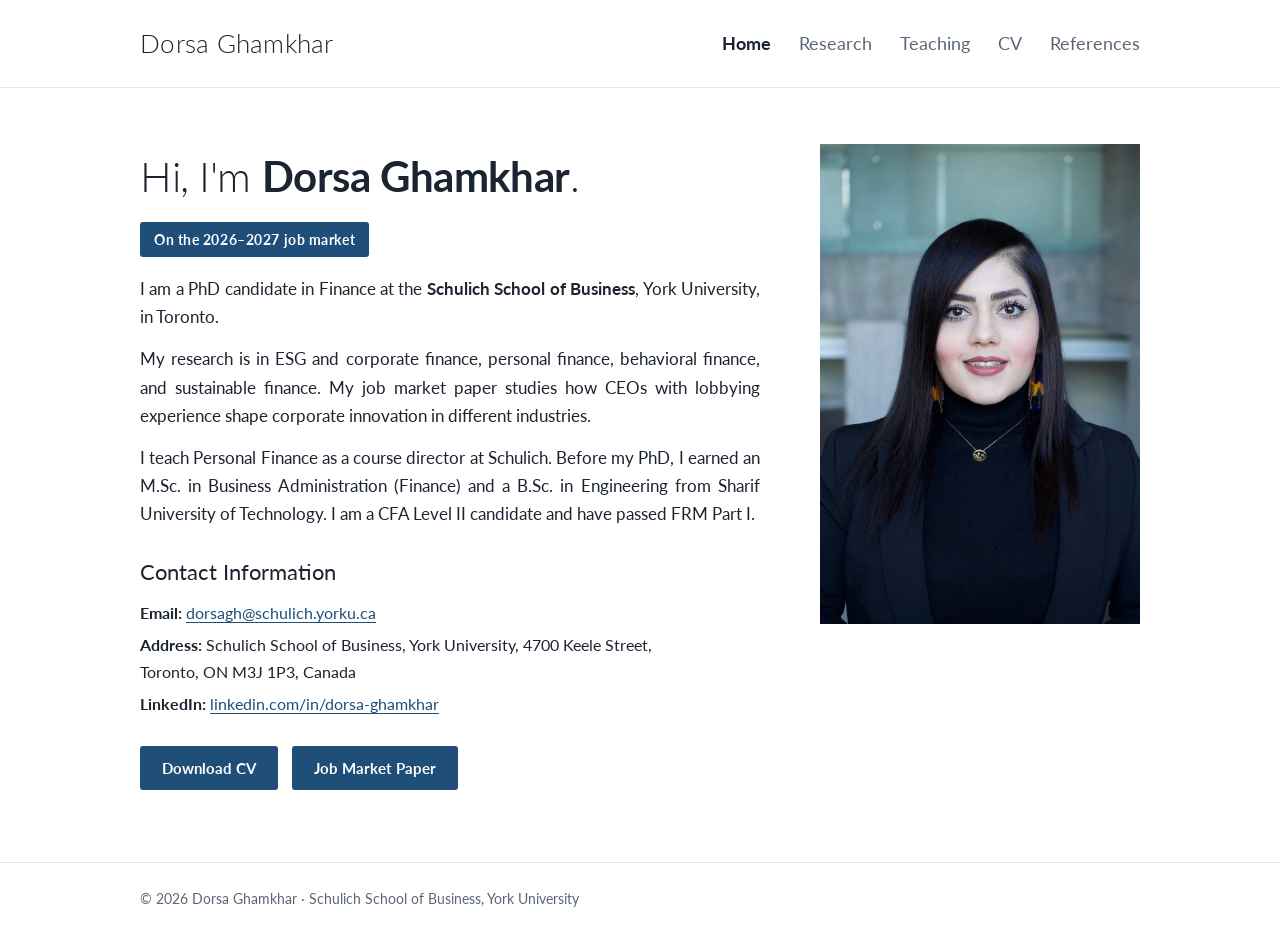
<file: index.html>
<!doctype html><html lang="en"><head><meta charset="utf-8"><meta name="viewport" content="width=device-width, initial-scale=1"><title>Dorsa Ghamkhar</title><script async src="https://www.googletagmanager.com/gtag/js?id=G-PH4JMEP3EX"></script><script>window.dataLayer=window.dataLayer||[];function gtag(){dataLayer.push(arguments);}gtag('js',new Date());gtag('config','G-PH4JMEP3EX');</script><meta name="description" content="Dorsa Ghamkhar, PhD candidate in Finance at the Schulich School of Business, York University, on the 2026-2027 academic job market."><link rel="preconnect" href="https://fonts.googleapis.com"><link rel="preconnect" href="https://fonts.gstatic.com" crossorigin><link rel="stylesheet" href="https://fonts.googleapis.com/css2?family=Lato:wght@300;400;700&display=swap"><link rel="stylesheet" href="style.css"><meta property="og:image" content="https://dorsaghamkhar.com/files/dorsa-ghamkhar.jpg">
<meta property="og:title" content="Dorsa Ghamkhar">
<script type="application/ld+json">
{
  "@context": "https://schema.org",
  "@type": "Person",
  "name": "Dorsa Ghamkhar",
  "url": "https://dorsaghamkhar.com/",
  "image": "https://dorsaghamkhar.com/files/dorsa-ghamkhar.jpg",
  "jobTitle": "PhD Candidate in Finance",
  "affiliation": {
    "@type": "CollegeOrUniversity",
    "name": "Schulich School of Business, York University",
    "url": "https://schulich.yorku.ca/"
  },
  "alumniOf": {
    "@type": "CollegeOrUniversity",
    "name": "Sharif University of Technology"
  },
  "email": "mailto:dorsagh@schulich.yorku.ca",
  "knowsAbout": [
    "ESG and corporate finance",
    "Personal finance",
    "Behavioral finance",
    "Sustainable finance"
  ],
  "sameAs": [
    "https://www.linkedin.com/in/dorsa-ghamkhar"
  ]
}
</script>
</head><body><header><div class="inner"><a class="brand" href="index.html">Dorsa Ghamkhar</a>
<nav aria-label="Main"><ul><li><a href="index.html" aria-current="page">Home</a></li><li><a href="research.html">Research</a></li><li><a href="teaching.html">Teaching</a></li><li><a href="files/%20Ghamkhar%20CV.pdf">CV</a></li><li><a href="references.html">References</a></li></ul></nav></div></header><main><div class="inner"><section class="hero">
  <div class="hero-text">
    <h1>Hi, I'm <b>Dorsa Ghamkhar</b>.</h1>
    <span class="market">On the 2026–2027 job market</span>
    <p>I am a PhD candidate in Finance at the <b>Schulich School of Business</b>, York University, in Toronto.</p>
    <p>My research is in ESG and corporate finance, personal finance, behavioral finance, and sustainable finance. My job market paper studies how CEOs with lobbying experience shape corporate innovation in different industries.</p>
    <p>I teach Personal Finance as a course director at Schulich. Before my PhD, I earned an M.Sc. in Business Administration (Finance) and a B.Sc. in Engineering from Sharif University of Technology. I am a CFA Level II candidate and have passed FRM Part I.</p>
    <div class="contact" aria-label="Contact">
      <h2>Contact Information</h2>
      <p><b>Email:</b> <a href="mailto:dorsagh@schulich.yorku.ca">dorsagh@schulich.yorku.ca</a></p>
      <p><b>Address:</b> Schulich School of Business, York University, 4700 Keele Street, Toronto, ON M3J 1P3, Canada</p>
      <p><b>LinkedIn:</b> <a href="https://www.linkedin.com/in/dorsa-ghamkhar">linkedin.com/in/dorsa-ghamkhar</a></p>
    </div>
    <a class="btn" href="files/%20Ghamkhar%20CV.pdf" download="Ghamkhar_CV.pdf">Download CV</a>
    <a class="btn" style="margin-left:10px" href="https://papers.ssrn.com/sol3/papers.cfm?abstract_id=7446578" target="_blank" rel="noopener">Job Market Paper</a>
  </div>
  <div class="photo"><img src="files/dorsa-ghamkhar.jpg" alt="Dorsa Ghamkhar"></div>
</section></div></main><footer><div class="inner">© 2026 Dorsa Ghamkhar · Schulich School of Business, York University</div></footer></body></html>
</file>
<file: style.css>
/* Layout: Google-Sites-style academic site. Top bar with name and page links; one centered reading column per page. */
:root{
  --bg:#FFFFFF; --band:#F3F5F8; --ink:#1B2430; --muted:#5B6675; --rule:#E2E6EC;
  --accent:#1F4E79; --accent-ink:#FFFFFF;
  --display:"Lato", "Helvetica Neue", Arial, sans-serif;
  --body:"Lato", "Helvetica Neue", Arial, sans-serif;
}
*{box-sizing:border-box}
html{scroll-behavior:smooth}
body{margin:0;background:var(--bg);color:var(--ink);font-family:var(--body);font-size:17px;line-height:1.65;-webkit-font-smoothing:antialiased}
a{color:var(--accent);text-underline-offset:3px}
a:focus-visible{outline:2px solid var(--accent);outline-offset:2px}

.inner{max-width:1040px;margin:0 auto;
  padding-left:max(20px, env(safe-area-inset-left, 0px));padding-right:max(20px, env(safe-area-inset-right, 0px))}

/* Top bar */
header{border-bottom:1px solid var(--rule);background:var(--bg)}
header .inner{display:flex;flex-wrap:wrap;align-items:center;justify-content:space-between;gap:12px 32px;padding-block:22px}
.brand{font-family:var(--display);font-weight:300;font-size:26px;letter-spacing:.01em;color:var(--ink);text-decoration:none}
nav ul{list-style:none;margin:0;padding:0;display:flex;flex-wrap:wrap;gap:6px 28px}
nav a{color:var(--muted);text-decoration:none;font-size:18px;font-weight:400;padding-bottom:4px;border-bottom:2px solid transparent}
nav a:hover{color:var(--ink)}
nav a[aria-current="page"]{color:var(--ink);font-weight:700}

main .inner{padding-block:56px 72px;display:flex;flex-direction:column;gap:48px}

/* Home */
.hero{display:grid;grid-template-columns:minmax(0,1fr) clamp(150px,32%,340px);gap:clamp(20px,4vw,56px);align-items:start}
.hero-text{min-width:0;container-type:inline-size}
.photo{width:100%;max-width:100%;aspect-ratio:2/3;overflow:hidden;background:var(--band)}
.photo img{width:100%;height:100%;object-fit:cover;object-position:center top;display:block}
h1{font-family:var(--display);font-weight:300;font-size:min(42px,8cqi);white-space:nowrap;line-height:1.15;margin:8px 0 22px;letter-spacing:-.01em;text-wrap:balance}
h1 b{font-weight:700}
.hero p{margin:0 0 14px;max-width:62ch;text-align:justify;hyphens:auto}
.hero .contact p{text-align:left}
.market{display:inline-block;background:var(--accent);color:var(--accent-ink);font-weight:700;font-size:14px;letter-spacing:.04em;padding:6px 14px;border-radius:3px;margin-bottom:18px}
.contact{display:flex;flex-direction:column;gap:6px;margin:26px 0 22px;font-size:16px}
.contact h2{font-size:22px;font-weight:400;letter-spacing:0;text-transform:none;color:var(--ink);margin:0 0 4px}
.contact p{margin:0;max-width:62ch}
.btn{display:inline-block;background:var(--accent);color:var(--accent-ink);text-decoration:none;font-weight:700;font-size:15px;padding:10px 22px;border-radius:3px;margin-top:6px}
.btn:hover{filter:brightness(1.15)}

/* Sections */
h2{font-family:var(--display);font-weight:700;font-size:14px;letter-spacing:.12em;text-transform:uppercase;color:var(--muted);margin:0}
.section{display:flex;flex-direction:column;gap:22px}
.section > h2{padding-bottom:10px;border-bottom:1px solid var(--rule)}
.page-title{font-size:36px;margin:0}

/* Papers */
.paper{display:flex;flex-direction:column;gap:8px;container-type:inline-size}
.paper h3{white-space:nowrap;font-size:min(24px,2.25cqi)!important}
.paper h3{font-family:var(--display);font-weight:700;font-size:21px;line-height:1.35;margin:0;text-wrap:balance}
.label{display:inline-block;font-size:12px;font-weight:700;letter-spacing:.1em;text-transform:uppercase;color:var(--accent);border:1px solid var(--accent);border-radius:3px;padding:1px 8px;align-self:flex-start}
.with{color:var(--muted);margin:0}
.abstract{margin:0;max-width:70ch;text-align:justify;hyphens:auto}
.abstract b{font-weight:700}
/* conference list under each paper, always visible */
.pres{margin-top:6px}
.pres h4{margin:0 0 4px;font-size:15px;font-weight:700;color:var(--ink)}
.pres ul{margin:0;padding-left:20px;font-size:15px;color:var(--muted)}
.pres li{margin-bottom:3px;break-inside:avoid}
details summary{cursor:pointer;color:var(--accent);font-weight:700;font-size:15px;width:fit-content}
details ul{margin:10px 0 0;padding-left:20px;font-size:15px;color:var(--muted)}
details li{margin-bottom:2px}

/* Lists with years */
.list{list-style:none;margin:0;padding:0;display:flex;flex-direction:column;gap:10px}
.list li{display:grid;grid-template-columns:minmax(0,1fr) auto;gap:24px;align-items:baseline;padding-bottom:10px;border-bottom:1px solid var(--rule)}
.list .when{color:var(--muted);font-size:15px;font-variant-numeric:tabular-nums;white-space:nowrap}
.list small{display:block;color:var(--muted);font-size:15px}

/* Photo banner on inner pages. Put a wide photo at files/banner.jpg (about 2000 x 600 px); until then the band shows solid navy. */
.banner{background:linear-gradient(rgba(14,30,52,.55), rgba(14,30,52,.55)), url("files/banner.jpg") center/cover no-repeat, #1F4E79;
  color:#FFFFFF}
.banner .inner{padding-block:84px 72px;display:flex;flex-direction:column;gap:10px}
.banner h1{font-family:var(--display);font-weight:300;font-size:48px;line-height:1.1;margin:0;color:#FFFFFF;letter-spacing:.01em}
.banner p{margin:0;font-size:16px;color:rgba(255,255,255,.88);max-width:none;white-space:nowrap}
@media (max-width:720px){ .banner p{white-space:normal} }
@media (max-width:560px){
  .hero{grid-template-columns:minmax(0,1fr);gap:28px}
  .photo{order:-1;width:220px;aspect-ratio:2/3}
}
@media (max-width:720px){ .banner .inner{padding-block:52px 44px} .banner h1{font-size:36px} }

/* References */
.refs{display:grid;grid-template-columns:repeat(auto-fill,minmax(260px,1fr));gap:24px}
.ref{background:var(--band);border-radius:4px;padding:22px 24px;display:flex;flex-direction:column;gap:8px;min-width:0}
.ref h3{font-family:var(--display);font-weight:700;font-size:20px;margin:0}
.ref p{margin:0;font-size:15px;line-height:1.55}
.ref .mail{color:var(--accent);word-break:break-word}

footer{border-top:1px solid var(--rule);color:var(--muted);font-size:14px}
footer .inner{padding-block:24px}

@media (max-width:720px){
  .paper h3{white-space:normal;font-size:19px!important}
  main .inner{padding-block:36px 56px}
  .list li{grid-template-columns:minmax(0,1fr);gap:2px}
}
@media (prefers-reduced-motion:reduce){html{scroll-behavior:auto}}
</file>
